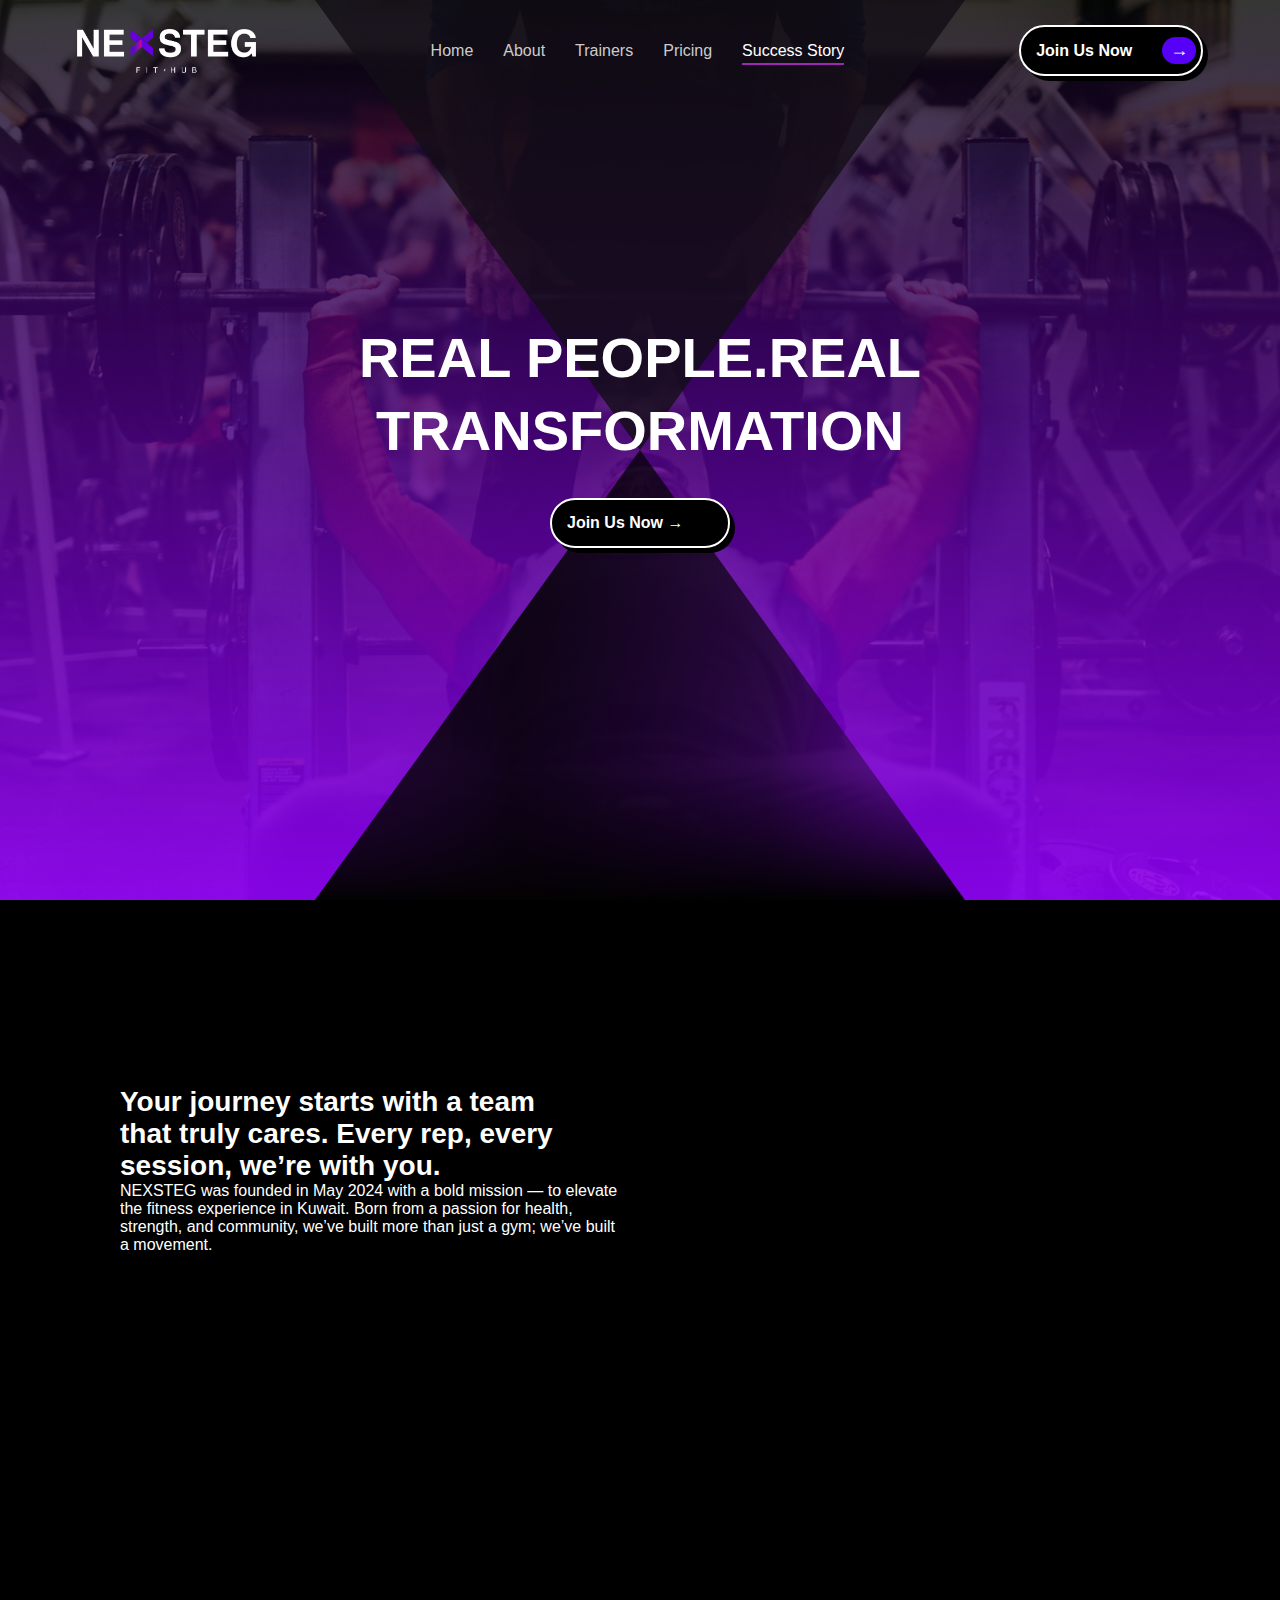
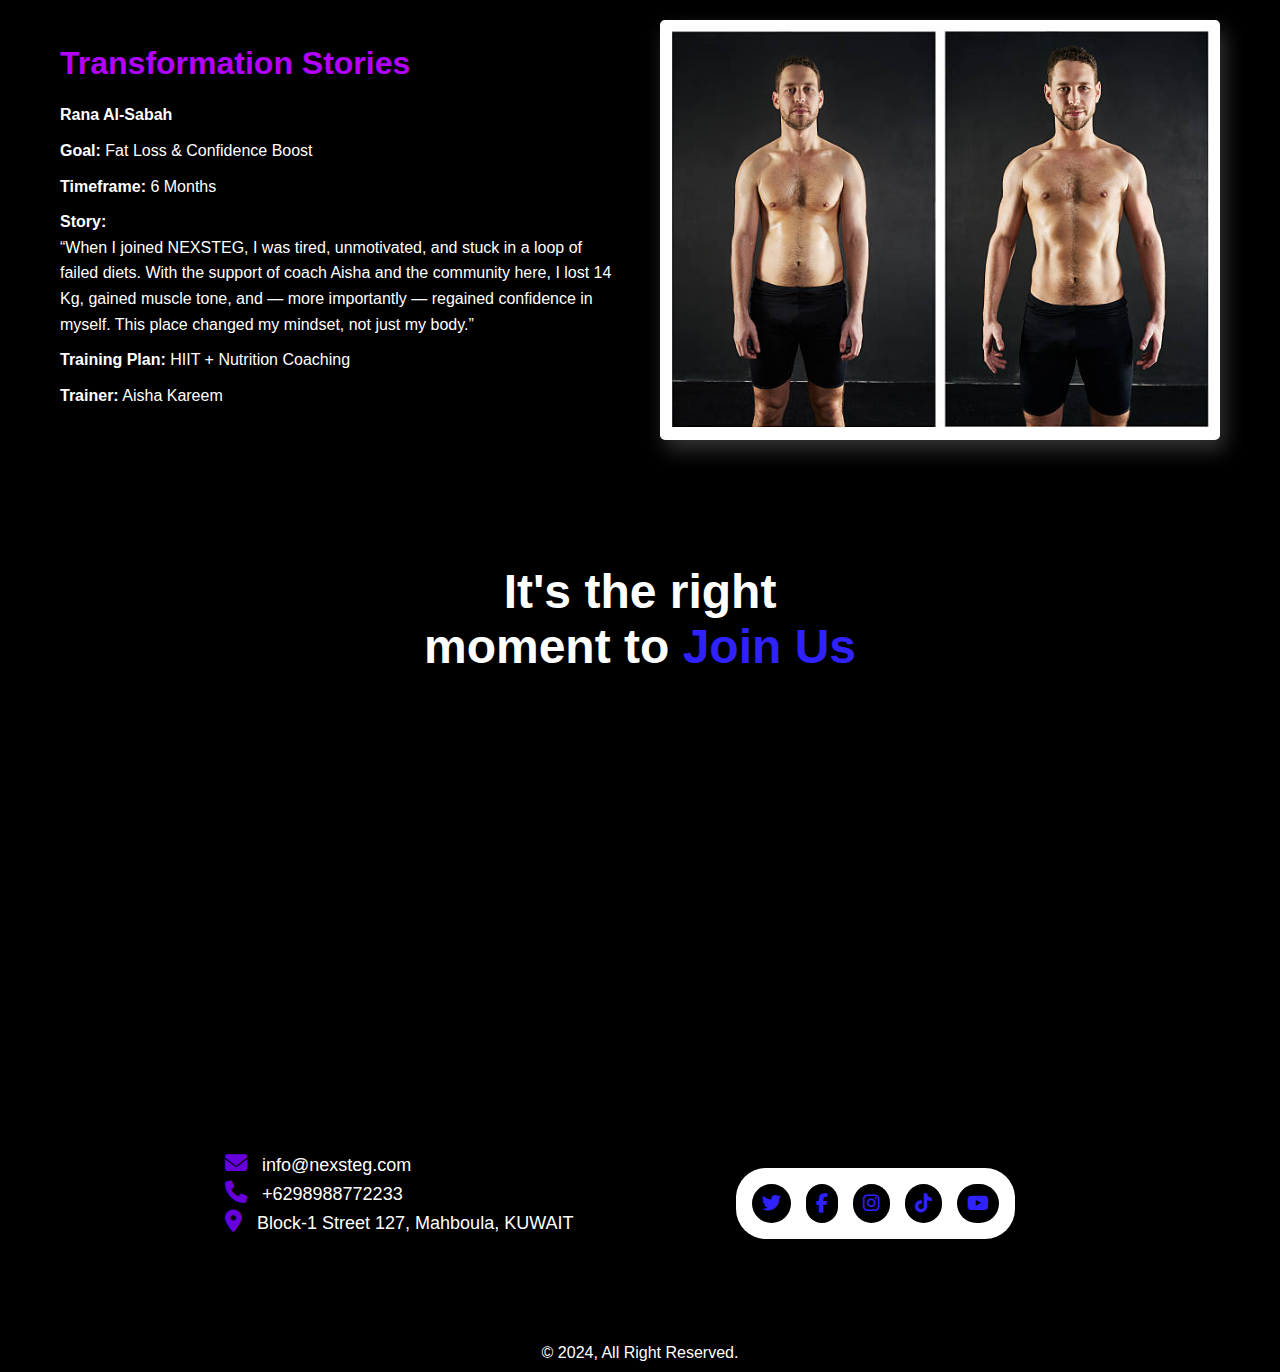
<file: success.html>
<!DOCTYPE html>
<html lang="en">
<head>
    <meta charset="UTF-8">
    <meta name="viewport" content="width=device-width, initial-scale=1.0">
    <title>Success</title>
    <link rel="stylesheet" href="success.css">
    <link rel="stylesheet" href="https://cdnjs.cloudflare.com/ajax/libs/font-awesome/6.4.0/css/all.min.css">

</head>
<body>


  <header>
    <div class="logo"><img src="logo.png" class="logo" alt="Logo"></div>
    
    <div class="menu-toggle" id="menu-toggle">
      ☰
    </div>
  
    <nav id="nav-menu">
      <a href="index.html" >Home</a>
      <a href="about.html">About</a>
      <a href="trainers.html">Trainers</a>
      <a href="pricing.html">Pricing</a>
      <a href="success.html" class="active">Success Story</a>
    </nav>
  
    <a href="https://wa.me/919876543210" class="cta-header-btn">Join Us Now <span>→</span></a>
  </header>
    
    
    
      <!-- Hero Section -->
      <section class="hero-narrow-triangle">
        <div class="top-triangle"></div>
        <div class="bottom-triangle"></div>
    
        <div class="hero-content">
          <h1>REAL PEOPLE.REAL<br>TRANSFORMATION</h1>
          <div>
            <a href="https://wa.me/919876543210" class="cta-header-btn">Join Us Now →</a>
          </div>
        </div>

      </section>





  <section class="vision-section">
    <div class="vision-text">
      <h3>Your journey starts with a team<br> that truly cares. Every rep, every session, we’re with you.</h3>
      <p>
        NEXSTEG was founded in May 2024 with a bold mission —
        to elevate the fitness experience in Kuwait. Born from a
        passion for health, strength, and community, we’ve built
        more than just a gym; we’ve built a movement.
      </p>
    </div>
    <div class="vision-video">
      <iframe width="560" height="315" src="https://www.youtube.com/embed/-hSma-BRzoo?si=ZBAT1GT7jwV5fPSS" title="YouTube video player" frameborder="0" allow="accelerometer; autoplay; clipboard-write; encrypted-media; gyroscope; picture-in-picture; web-share" referrerpolicy="strict-origin-when-cross-origin" allowfullscreen></iframe>
    </div>
</section>



<section class="transformation-section">
    <div class="transformation-container">
      <div class="text-content">
        <h2>Transformation Stories</h2>
        <p><strong>Rana Al-Sabah</strong></p>
        <p><strong>Goal:</strong> Fat Loss & Confidence Boost</p>
        <p><strong>Timeframe:</strong> 6 Months</p>
        <p><strong>Story:</strong><br>
          “When I joined NEXSTEG, I was tired, unmotivated, and stuck in a loop of failed diets. With the support of coach Aisha and the community here, I lost 14 Kg, gained muscle tone, and — more importantly — regained confidence in myself. This place changed my mindset, not just my body.”
        </p>
        <p><strong>Training Plan:</strong> HIIT + Nutrition Coaching</p>
        <p><strong>Trainer:</strong> Aisha Kareem</p>
      </div>
      <div class="image-content">
        <img src="transformation.png" alt="Before and After Transformation">
      </div>
    </div>
  </section>
  




  <section class="contact-section">
    <h2>It's the right<br> moment to <span class="highlight">Join Us</span></h2>
    
    <div class="contact-card">
      <div class="map-wrapper">
        <iframe
          src="https://www.google.com/maps/embed?pb=!1m18!1m12!1m3!1d15718.925741098361!2d76.2454046!3d9.9562884!2m3!1f0!2f0!3f0!3m2!1i1024!2i768!4f13.1!3m3!1m2!1s0x3b086d3fbb7fe61b%3A0x2d8c24f0608b98b!2sKochi%2C%20Kerala%20682001!5e0!3m2!1sen!2sin!4v1751742016187!5m2!1sen!2sin"
          width="100%" height="100%" style="border:0;" allowfullscreen="" loading="lazy"
          referrerpolicy="no-referrer-when-downgrade">
        </iframe>
      </div>
  
      <div class="contact-overlay">
        <div class="bottom-row">
          <div class="contact-info">
            <p><i class="fas fa-envelope"></i> info@nexsteg.com</p>
            <p><i class="fas fa-phone"></i> +6298988772233</p>
            <p><i class="fas fa-map-marker-alt"></i> Block-1 Street 127, Mahboula, KUWAIT</p>
          </div>
          <div class="social-icons">
            <i class="fab fa-twitter"></i>
            <i class="fab fa-facebook-f"></i>
            <i class="fab fa-instagram"></i>
            <i class="fab fa-tiktok"></i>
            <i class="fab fa-youtube"></i>
          </div>
        </div>
      </div>
      
    </div>
  
    <footer>© 2024, All Right Reserved.</footer>
  </section>
  


  <script>


  const toggle = document.getElementById('menu-toggle');
  const nav = document.getElementById('nav-menu');

  toggle.addEventListener('click', () => {
    nav.classList.toggle('show');
  });
  </script>

    
</body>
</html>
</file>
<file: success.css>
* {
    margin: 0;
    padding: 0;
    box-sizing: border-box;
  }
  
  body {
    font-family: 'Poppins', sans-serif;
    background: linear-gradient(to bottom right, rgb(0, 0, 0), rgb(0, 0, 0));
    color: white;
    overflow-x: hidden;
  }
  
/* Header */
/* Base Header Styles */
header {
  display: flex;
  justify-content: space-between;
  align-items: center;
  padding: 25px 6%;
  position: absolute;
  top: 0;
  left: 0;
  width: 100%;
  z-index: 10;
  background-color: transparent;
}

.logo {
  width: 179px;
  height: 44px;
}

nav {
  display: flex;
  gap: 30px;
}

nav a {
  text-decoration: none;
  color: #ccc;
  font-weight: 500;
  position: relative;
}

nav a.active,
nav a:hover {
  color: #fff;
}

nav a.active::after {
  content: '';
  position: absolute;
  width: 100%;
  height: 2px;
  background-color: #9c27b0;
  bottom: -5px;
  left: 0;
}




.cta-header-btn {
  background: rgb(0, 0, 0);
  color: rgb(255, 255, 255);
  padding: 10px 0px;
  border-radius: 30px;
  font-weight: 600;
  border: 2px solid white;
  box-shadow: 5px 5px 0 #000000;
  display: flex;
  align-items: center;
  gap: 10px;
  text-decoration: none;
  text-align: center;
  padding-left: 15px;
  padding-right: 5px;
}

.cta-header-btn span{
  font-size: 18px;
  padding: 3px 8px;
  border-radius: 30px;
  background-color: #5600f7;
  margin-left: 20px;
}
/* Menu Toggle (Hamburger) */
.menu-toggle {
  display: none;
  font-size: 26px;
  cursor: pointer;
  color: white;

}

/* Responsive Styles */
@media (max-width: 768px) {
  .logo{
    margin-left: 10px;
    margin-top: 10px;
  }
  .menu-toggle {
    display: block;
    margin-right: 20px;
    margin-top: 15px;
  }

  nav {
    position: absolute;
    top: 70px;
    right: 6%;
    background-color: #111;
    flex-direction: column;
    align-items: flex-start;
    padding: 20px;
    border-radius: 8px;
    display: none;
  }

  nav a {
    margin-bottom: 10px;
    color: white;
  }

  nav.show {
    display: flex;
  }

  .cta-header-btn {
    display: none;
  }
}
  
  /* Hero Section */
  .hero-narrow-triangle {
    position: relative;
    height: 100vh;
    background: linear-gradient(rgba(0, 0, 0, 0.733), rgba(146, 0, 250, 0.897)), 
                url('thumbnail.jpg') no-repeat center center/cover;
    overflow: hidden;
    display: flex;
    justify-content: center;
    align-items: center;
    text-align: center;
    color: white;
  }
  
  /* Top Triangle */
  .top-triangle {
    position: absolute;
    top: 0;
    left: 50%;
    transform: translateX(-50%);
    width: 650px;
    height: 50vh;
    background: #130e16cc;
    clip-path: polygon(0 0, 100% 0, 50% 100%);
    box-shadow: 0 20px 40px rgba(0, 0, 0, 0.3);
    z-index: 1;
  }
  
  /* Bottom Triangle with gradient slope */
  .bottom-triangle {
    position: absolute;
    bottom: 0;
    left: 50%;
    transform: translateX(-50%);
    width: 650px;
    height: 50vh;
    background: 
      linear-gradient(to top, #000000 0%, #00000000 30%, transparent 100%),
      linear-gradient(to right, transparent, rgba(0, 0, 0, 0.767) 30%, rgba(6, 2, 8, 0.616) 70%, transparent);
    clip-path: polygon(0 100%, 100% 100%, 50% 0);
    box-shadow: 0 -20px 40px rgba(168, 62, 62, 0.4);
    z-index: 1;
  }
  
  /* Optional slope glow */
  .bottom-triangle::before {
    content: "";
    position: absolute;
    inset: 0;
    background: radial-gradient(circle at left center, rgb(7, 4, 8), transparent 70%),
                radial-gradient(circle at right center, rgba(25, 15, 32, 0.2), transparent 70%);
    clip-path: polygon(0 100%, 100% 100%, 50% 0);
    z-index: -1;
  }
  
  /* Content */
  .hero-content {
    position: relative;
    z-index: 2;
  }
  
  .hero-content h1 {
    font-size: 3.5rem;
    font-weight: 900;
    line-height: 1.3;
    text-transform: uppercase;
  }
  
  .hero-content .cta-header-btn{
    margin: 30px auto ;
    text-align: center;
    width: 180px;
    height: 50px;
  }
  
 


  /* Base styles remain unchanged above this point */

@media (max-width: 992px) {
  .hero-content h1 {
    font-size: 2.8rem;
  }

  .top-triangle,
  .bottom-triangle {
    width: 500px;
    height: 40vh;
  }

  .video-button span {
    font-size: 0.95rem;
  }

  .video-button img {
    width: 36px;
    height: 36px;
  }
}

@media (max-width: 768px) {
  .hero-narrow-triangle {
    padding: 40px 20px;
    background-position: center;
    background-size: cover;
  }

  .hero-content h1 {
    font-size: 2.2rem;
  }

  .top-triangle,
  .bottom-triangle {
    width: 350px;
    height: 30vh;
  }

  
  .hero-content .cta-header-btn{
    margin: 30px auto ;
    text-align: center;
    width: 180px;
    height: 50px;
  }
  
}

@media (max-width: 480px) {
  .hero-content h1 {
    font-size: 2rem;
    line-height: 1.2;
  }

  .top-triangle,
  .bottom-triangle {
    width: 250px;
    height: 50vh;
  }

  
}

  





  /*//////////vision section /////*/
.vision-section{
  
    display: flex;
    flex-wrap: wrap;
    gap: 30px;
    align-items: center;
    margin-bottom: 60px;
    padding: 120px;
  }
  
  .vision-text {
    flex: 1;
    min-width: 280px;
  }
  
  .vision-text h3 {
    font-size: 28px;
    color: #fff;
  }
  
  .vision-text span {
    color: #b400ff;
    font-weight: 600;
  }
  
  .vision-video {
    height: 300px;
    position: relative;
    flex: 1;
    min-width: 300px;
  }
  
  .vision-video img {
    width: 100%;
    border-radius: 10px;
  }






  @media (max-width: 768px) {
    .vision-section{
      padding: 30px;
      margin-top: 30px;
    }
    .vision {
      flex-direction: column;
      text-align: center;
    }
  
    .vision-text h3 {
      font-size: 24px;
      margin-bottom: 10px;
    }
  
    .vision-video {
      margin-top: 20px;
      height: 200px;
      width: 100%;
    }
    .vision-video iframe{
  
      height: 200px;
      width: 100%;
    }
  }
  
  @media (max-width: 480px) {
    .vision-text h3 {
      font-size: 20px;
    }
  
    .vision-video {
      height: 180px;
    }
  }




  


  .transformation-section {
    position: relative;
    background: #000;
    padding: 100px 40px;
    overflow: hidden;
  }
  

  
  .transformation-container {
    position: relative;
    display: flex;
    flex-wrap: wrap;
    z-index: 2;
    align-items: center;
    justify-content: space-between;
    max-width: 1200px;
    margin: auto;
  }
  
  .text-content {
    flex: 1;
    color: white;
    padding: 20px;
    max-width: 600px;
  }
  
  .text-content h2 {
    font-size: 2rem;
    color: #b400ff;
    margin-bottom: 20px;
  }
  
  .text-content p {
    font-size: 16px;
    line-height: 1.6;
    margin-bottom: 10px;
  }
  
  .image-content {
    flex: 1;
    text-align: center;
    padding: 20px;
  }
  
  .image-content img {
    max-width: 100%;
    border: 5px solid white;
    border-radius: 5px;
    box-shadow: 5px 10px 20px #333333;

  }



  @media (max-width: 992px) {
    .transformation-container {
      flex-direction: column;
      align-items: center;
      text-align: center;
    }
  
    .text-content {
      max-width: 100%;
      padding: 20px 10px;
    }
  
    .text-content h2 {
      font-size: 1.8rem;
    }
  
    .text-content p {
      font-size: 15px;
    }
  
    .image-content {
      padding: 20px 10px;
    }
  }
  
  @media (max-width: 768px) {
    .transformation-section {
      padding: 60px 20px;
    }
  
    .text-content h2 {
      font-size: 1.6rem;
    }
  
    .text-content p {
      font-size: 14.5px;
    }
  
    .image-content img {
      width: 90%;
      border-width: 4px;
      box-shadow: 4px 8px 16px #6600dd;
    }
  }
  
  @media (max-width: 480px) {
    .transformation-section {
      padding: 40px 15px;
    }
  
    .text-content h2 {
      font-size: 1.4rem;
    }
  
    .text-content p {
      font-size: 14px;
    }
  
    .image-content img {
      width: 100%;
      border-width: 3px;
      box-shadow: 3px 6px 12px #6600dd;
    }
  }
  


  .contact-section h2{
    text-align: center;
    font-size: 48px;
    margin-bottom: 50px;
  }

  .highlight{
    color: #3021ff;
  }

  .contact-card {
    margin: 0 auto;
    max-width: 900px;
    height: 600px;
    border-radius: 20px;
    position: relative;
    overflow: hidden;
  }
  
  .map-wrapper {
    width: 100%;
    height: 100%;
    position: absolute;
    top: 0;
    left: 0;
    z-index: 0; /* Map behind overlay */
    pointer-events: auto; /* Allow interaction */
  }
  
  .contact-overlay {
    position: absolute;
    z-index: 2;
    bottom: 50px;
    left: 0;
    width: 100%;
    padding: 20px;
    box-sizing: border-box;
    pointer-events: none; /* Allows map interaction */
  }
  
  .bottom-row {
    display: flex;
    justify-content: space-between;
    align-items: flex-end;
    flex-wrap: wrap;
    gap: 20px;
    pointer-events: auto; /* Enables click on icons/info */
    padding: 15px;
    border-radius: 12px;
  }
  
  .contact-info {
    text-align: left;
    color: #ffffff;
    font-size: 1rem;
    min-width: 200px;
  }
  
  .contact-info p {
    margin: 5px 0;
    font-size: 18px;
  }
  
  .contact-info i {
    font-size: 1.4rem;
    margin-right: 10px;
    color: #6600DD;
  }
  
  .social-icons {
    display: flex;
    gap: 15px;
    align-items: center;
    background-color: #ffffff;
    padding: 1rem;
    border-radius: 30px;
    margin-right: 40px;
  }
  
  .social-icons i {
    color: #3021ff;
    font-size: 1.2rem;
    cursor: pointer;
    transition: color 0.3s;
    background-color: #000;
    padding: 10px;
    border-radius: 30px;
  }
  
  .social-icons i:hover {
    color: #6600DD;
  }
  


footer{
  text-align: center;
  margin-top: 20px;
  margin-bottom: 10px;
}


@media (max-width: 768px) {
  .contact-card {
    margin: 0 10px;
    max-width: 900px;
    height: 600px;
    border-radius: 20px;
    position: relative;
    overflow: hidden;
  }
  
  
}
</file>
